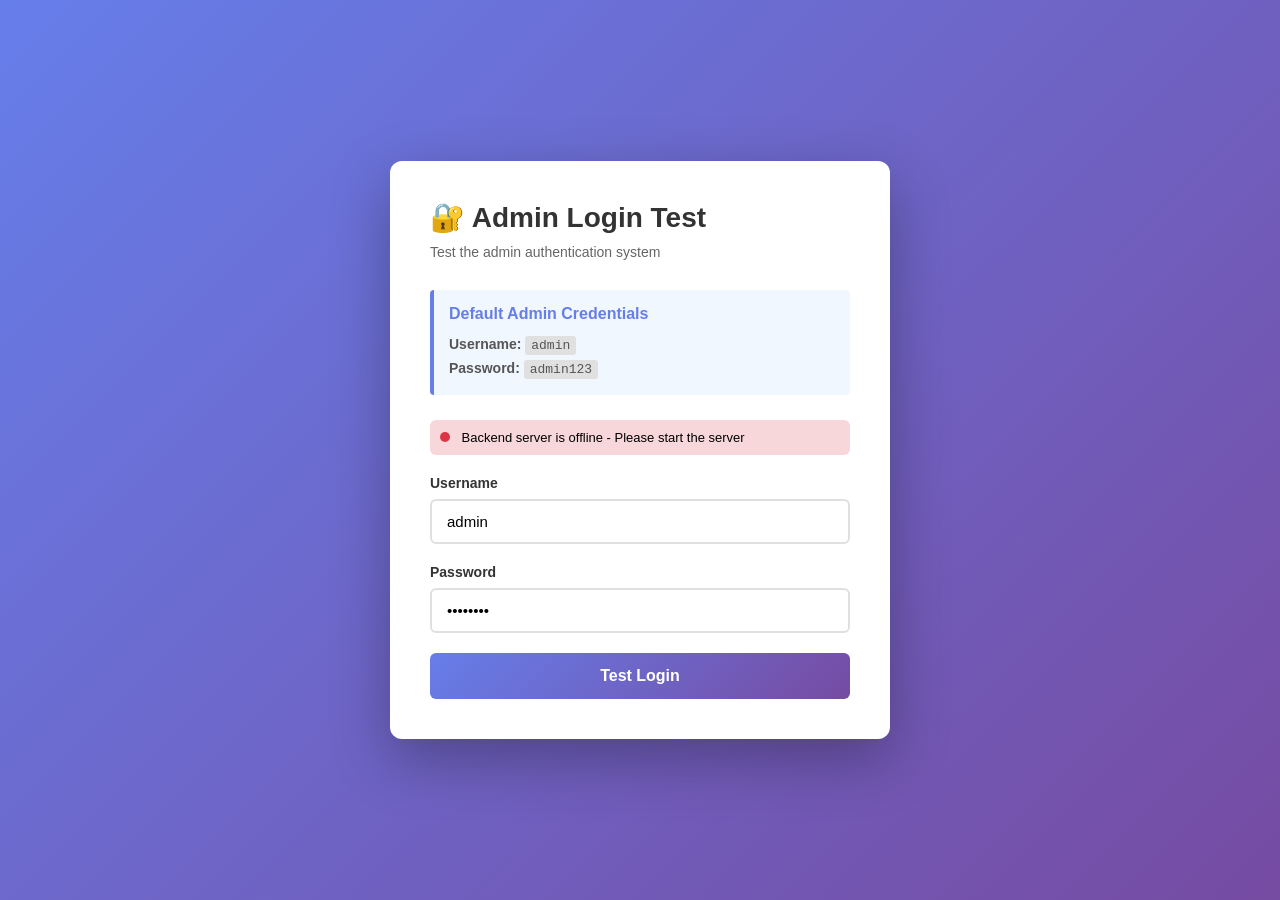
<file: test_login.html>
<!DOCTYPE html>
<html lang="en">
<head>
    <meta charset="UTF-8">
    <meta name="viewport" content="width=device-width, initial-scale=1.0">
    <title>Admin Login Test</title>
    <style>
        * {
            margin: 0;
            padding: 0;
            box-sizing: border-box;
        }

        body {
            font-family: -apple-system, BlinkMacSystemFont, 'Segoe UI', Roboto, Oxygen, Ubuntu, Cantarell, sans-serif;
            background: linear-gradient(135deg, #667eea 0%, #764ba2 100%);
            min-height: 100vh;
            display: flex;
            align-items: center;
            justify-content: center;
            padding: 20px;
        }

        .container {
            background: white;
            border-radius: 12px;
            box-shadow: 0 20px 60px rgba(0, 0, 0, 0.3);
            padding: 40px;
            max-width: 500px;
            width: 100%;
        }

        h1 {
            color: #333;
            margin-bottom: 10px;
            font-size: 28px;
        }

        .subtitle {
            color: #666;
            margin-bottom: 30px;
            font-size: 14px;
        }

        .info-box {
            background: #f0f7ff;
            border-left: 4px solid #667eea;
            padding: 15px;
            margin-bottom: 25px;
            border-radius: 4px;
        }

        .info-box h3 {
            color: #667eea;
            margin-bottom: 10px;
            font-size: 16px;
        }

        .info-box p {
            color: #555;
            font-size: 14px;
            line-height: 1.6;
        }

        .info-box code {
            background: #e0e0e0;
            padding: 2px 6px;
            border-radius: 3px;
            font-family: 'Courier New', monospace;
            font-size: 13px;
        }

        .form-group {
            margin-bottom: 20px;
        }

        label {
            display: block;
            margin-bottom: 8px;
            color: #333;
            font-weight: 600;
            font-size: 14px;
        }

        input {
            width: 100%;
            padding: 12px 15px;
            border: 2px solid #e0e0e0;
            border-radius: 6px;
            font-size: 15px;
            transition: border-color 0.3s;
        }

        input:focus {
            outline: none;
            border-color: #667eea;
        }

        button {
            width: 100%;
            padding: 14px;
            background: linear-gradient(135deg, #667eea 0%, #764ba2 100%);
            color: white;
            border: none;
            border-radius: 6px;
            font-size: 16px;
            font-weight: 600;
            cursor: pointer;
            transition: transform 0.2s;
        }

        button:hover {
            transform: translateY(-2px);
        }

        button:active {
            transform: translateY(0);
        }

        button:disabled {
            opacity: 0.6;
            cursor: not-allowed;
            transform: none;
        }

        .result {
            margin-top: 25px;
            padding: 15px;
            border-radius: 6px;
            display: none;
        }

        .result.success {
            background: #d4edda;
            border: 1px solid #c3e6cb;
            color: #155724;
        }

        .result.error {
            background: #f8d7da;
            border: 1px solid #f5c6cb;
            color: #721c24;
        }

        .result h3 {
            margin-bottom: 10px;
            font-size: 16px;
        }

        .result pre {
            background: rgba(0, 0, 0, 0.05);
            padding: 10px;
            border-radius: 4px;
            overflow-x: auto;
            font-size: 12px;
            max-height: 300px;
            overflow-y: auto;
        }

        .status-indicator {
            display: inline-block;
            width: 10px;
            height: 10px;
            border-radius: 50%;
            margin-right: 8px;
        }

        .status-indicator.online {
            background: #28a745;
        }

        .status-indicator.offline {
            background: #dc3545;
        }

        .server-status {
            margin-bottom: 20px;
            padding: 10px;
            background: #f8f9fa;
            border-radius: 6px;
            font-size: 13px;
        }

        .quick-fill {
            margin-top: 10px;
            text-align: right;
        }

        .quick-fill a {
            color: #667eea;
            text-decoration: none;
            font-size: 13px;
            cursor: pointer;
        }

        .quick-fill a:hover {
            text-decoration: underline;
        }
    </style>
</head>
<body>
    <div class="container">
        <h1>🔐 Admin Login Test</h1>
        <p class="subtitle">Test the admin authentication system</p>

        <div class="info-box">
            <h3>Default Admin Credentials</h3>
            <p>
                <strong>Username:</strong> <code>admin</code><br>
                <strong>Password:</strong> <code>admin123</code>
            </p>
        </div>

        <div class="server-status" id="serverStatus">
            <span class="status-indicator offline"></span>
            Checking backend server...
        </div>

        <form id="loginForm">
            <div class="form-group">
                <label for="username">Username</label>
                <input type="text" id="username" value="admin" required>
            </div>

            <div class="form-group">
                <label for="password">Password</label>
                <input type="password" id="password" value="admin123" required>
            </div>

            <button type="submit" id="submitBtn">Test Login</button>
        </form>

        <div id="result" class="result"></div>
    </div>

    <script>
        const API_BASE_URL = 'http://localhost:8000/api/v1';
        const serverStatusEl = document.getElementById('serverStatus');
        const resultEl = document.getElementById('result');
        const submitBtn = document.getElementById('submitBtn');
        const loginForm = document.getElementById('loginForm');

        // Check server status
        async function checkServerStatus() {
            try {
                const response = await fetch('http://localhost:8000/health');
                if (response.ok) {
                    const data = await response.json();
                    serverStatusEl.innerHTML = `
                        <span class="status-indicator online"></span>
                        Backend server is online (${data.version})
                    `;
                    serverStatusEl.style.background = '#d4edda';
                    return true;
                }
            } catch (err) {
                serverStatusEl.innerHTML = `
                    <span class="status-indicator offline"></span>
                    Backend server is offline - Please start the server
                `;
                serverStatusEl.style.background = '#f8d7da';
                return false;
            }
        }

        // Test login
        async function testLogin(username, password) {
            try {
                submitBtn.disabled = true;
                submitBtn.textContent = 'Testing...';
                resultEl.style.display = 'none';

                const response = await fetch(`${API_BASE_URL}/auth/login`, {
                    method: 'POST',
                    headers: {
                        'Content-Type': 'application/json',
                    },
                    body: JSON.stringify({ username, password })
                });

                const data = await response.json();

                if (response.ok) {
                    // Success
                    resultEl.className = 'result success';
                    resultEl.innerHTML = `
                        <h3>✅ Login Successful!</h3>
                        <p><strong>User:</strong> ${data.username} (${data.email})</p>
                        <p><strong>Admin:</strong> ${data.is_admin ? 'Yes' : 'No'}</p>
                        <p><strong>Token Type:</strong> ${data.token_type}</p>
                        <details>
                            <summary style="cursor: pointer; margin-top: 10px; font-weight: 600;">View Access Token</summary>
                            <pre>${data.access_token}</pre>
                        </details>
                        <details>
                            <summary style="cursor: pointer; margin-top: 10px; font-weight: 600;">Full Response</summary>
                            <pre>${JSON.stringify(data, null, 2)}</pre>
                        </details>
                    `;
                } else {
                    // Error
                    resultEl.className = 'result error';
                    resultEl.innerHTML = `
                        <h3>❌ Login Failed</h3>
                        <p><strong>Status:</strong> ${response.status} ${response.statusText}</p>
                        <p><strong>Error:</strong> ${data.detail || 'Unknown error'}</p>
                        <details>
                            <summary style="cursor: pointer; margin-top: 10px; font-weight: 600;">Full Response</summary>
                            <pre>${JSON.stringify(data, null, 2)}</pre>
                        </details>
                    `;
                }

                resultEl.style.display = 'block';

            } catch (err) {
                resultEl.className = 'result error';
                resultEl.innerHTML = `
                    <h3>❌ Connection Error</h3>
                    <p><strong>Error:</strong> ${err.message}</p>
                    <p>Make sure the backend server is running on http://localhost:8000</p>
                    <details>
                        <summary style="cursor: pointer; margin-top: 10px; font-weight: 600;">Error Details</summary>
                        <pre>${err.stack}</pre>
                    </details>
                `;
                resultEl.style.display = 'block';
            } finally {
                submitBtn.disabled = false;
                submitBtn.textContent = 'Test Login';
            }
        }

        // Form submit handler
        loginForm.addEventListener('submit', async (e) => {
            e.preventDefault();
            const username = document.getElementById('username').value;
            const password = document.getElementById('password').value;
            await testLogin(username, password);
        });

        // Check server status on load
        checkServerStatus();

        // Auto-refresh server status every 5 seconds
        setInterval(checkServerStatus, 5000);
    </script>
</body>
</html>
</file>
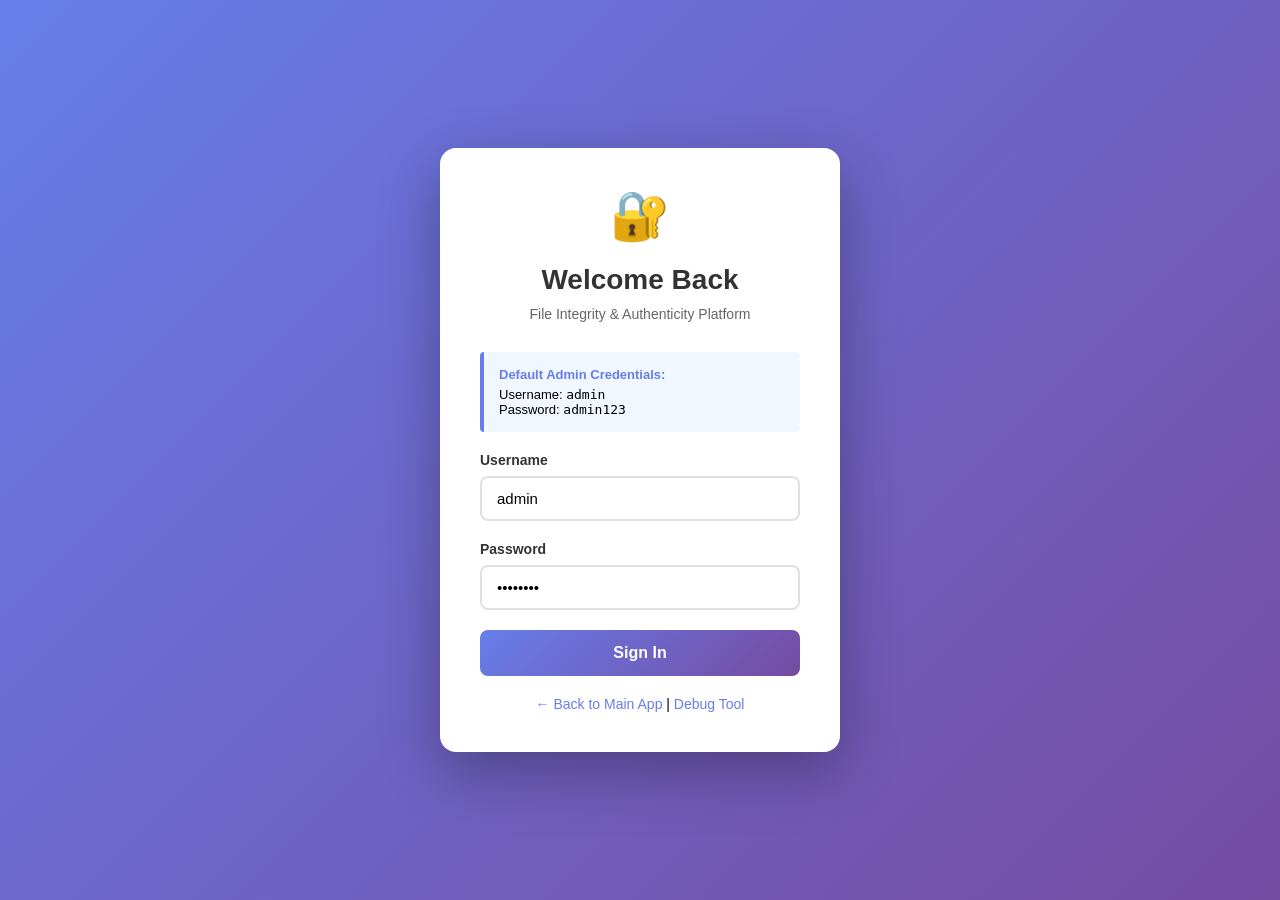
<file: frontend/dashboard.html>
<!DOCTYPE html>
<html lang="en">
<head>
    <meta charset="UTF-8">
    <meta name="viewport" content="width=device-width, initial-scale=1.0">
    <title>Dashboard - File Integrity Platform</title>
    <style>
        * {
            margin: 0;
            padding: 0;
            box-sizing: border-box;
        }

        body {
            font-family: -apple-system, BlinkMacSystemFont, 'Segoe UI', Roboto, sans-serif;
            background: #f5f5f5;
        }

        .header {
            background: white;
            border-bottom: 1px solid #e0e0e0;
            padding: 15px 30px;
            display: flex;
            justify-content: space-between;
            align-items: center;
        }

        .header h1 {
            font-size: 20px;
            color: #333;
        }

        .user-info {
            display: flex;
            align-items: center;
            gap: 15px;
        }

        .user-name {
            font-weight: 600;
            color: #333;
        }

        .admin-badge {
            background: #667eea;
            color: white;
            padding: 4px 12px;
            border-radius: 12px;
            font-size: 12px;
            font-weight: 600;
        }

        .logout-btn {
            padding: 8px 16px;
            background: #f44336;
            color: white;
            border: none;
            border-radius: 6px;
            cursor: pointer;
            font-size: 14px;
            font-weight: 600;
        }

        .logout-btn:hover {
            background: #d32f2f;
        }

        .container {
            max-width: 1200px;
            margin: 30px auto;
            padding: 0 30px;
        }

        .welcome-card {
            background: white;
            border-radius: 12px;
            padding: 30px;
            margin-bottom: 30px;
            box-shadow: 0 2px 8px rgba(0,0,0,0.1);
        }

        .welcome-card h2 {
            color: #333;
            margin-bottom: 10px;
        }

        .welcome-card p {
            color: #666;
            line-height: 1.6;
        }

        .features {
            display: grid;
            grid-template-columns: repeat(auto-fit, minmax(280px, 1fr));
            gap: 20px;
            margin-top: 30px;
        }

        .feature-card {
            background: white;
            border-radius: 12px;
            padding: 25px;
            box-shadow: 0 2px 8px rgba(0,0,0,0.1);
            cursor: pointer;
            transition: transform 0.2s, box-shadow 0.2s;
        }

        .feature-card:hover {
            transform: translateY(-4px);
            box-shadow: 0 4px 16px rgba(0,0,0,0.15);
        }

        .feature-icon {
            font-size: 36px;
            margin-bottom: 15px;
        }

        .feature-card h3 {
            color: #333;
            margin-bottom: 10px;
            font-size: 18px;
        }

        .feature-card p {
            color: #666;
            font-size: 14px;
            line-height: 1.5;
        }
    </style>
</head>
<body>
    <div class="header">
        <h1>🔐 File Integrity Platform</h1>
        <div class="user-info">
            <span class="user-name" id="userName">Loading...</span>
            <span class="admin-badge" id="adminBadge" style="display: none;">Admin</span>
            <button class="logout-btn" onclick="logout()">Logout</button>
        </div>
    </div>

    <div class="container">
        <div class="welcome-card">
            <h2>Welcome to Your Dashboard!</h2>
            <p>
                You are successfully logged in to the File Integrity & Authenticity Verification Platform.
                Use this system to upload files, generate digital signatures, and verify file authenticity.
            </p>
        </div>

        <div class="features">
            <div class="feature-card" onclick="uploadFile()">
                <div class="feature-icon">📤</div>
                <h3>Upload File</h3>
                <p>Upload files for integrity verification and generate digital signatures</p>
            </div>

            <div class="feature-card" onclick="verifyFile()">
                <div class="feature-icon">✅</div>
                <h3>Verify File</h3>
                <p>Verify the authenticity and integrity of uploaded files</p>
            </div>

            <div class="feature-card" onclick="viewFiles()">
                <div class="feature-icon">📁</div>
                <h3>My Files</h3>
                <p>View and manage all your uploaded files and signatures</p>
            </div>

            <div class="feature-card" onclick="viewAuditLogs()" id="auditCard" style="display: none;">
                <div class="feature-icon">📊</div>
                <h3>Audit Logs</h3>
                <p>View system audit logs and user activity (Admin only)</p>
            </div>
        </div>
    </div>

    <script>
        // Check authentication
        function checkAuth() {
            const token = localStorage.getItem('auth_token');
            const userData = localStorage.getItem('user_data');

            if (!token || !userData) {
                // Not logged in, redirect to login
                window.location.href = 'login.html';
                return null;
            }

            return JSON.parse(userData);
        }

        // Initialize dashboard
        function initDashboard() {
            const user = checkAuth();
            if (!user) return;

            // Display user info
            document.getElementById('userName').textContent = user.username;
            
            if (user.is_admin) {
                document.getElementById('adminBadge').style.display = 'inline-block';
                document.getElementById('auditCard').style.display = 'block';
            }
        }

        // Logout function
        function logout() {
            if (confirm('Are you sure you want to logout?')) {
                localStorage.removeItem('auth_token');
                localStorage.removeItem('user_data');
                window.location.href = 'login.html';
            }
        }

        // Feature functions (placeholders - you can expand these)
        function uploadFile() {
            alert('Upload feature - Redirecting to main app...');
            window.location.href = 'index.html';
        }

        function verifyFile() {
            alert('Verify feature - Redirecting to main app...');
            window.location.href = 'index.html';
        }

        function viewFiles() {
            alert('Files feature - Redirecting to main app...');
            window.location.href = 'index.html';
        }

        function viewAuditLogs() {
            alert('Audit logs feature - Redirecting to main app...');
            window.location.href = 'index.html';
        }

        // Initialize on load
        window.addEventListener('load', initDashboard);
    </script>
</body>
</html>
</file>
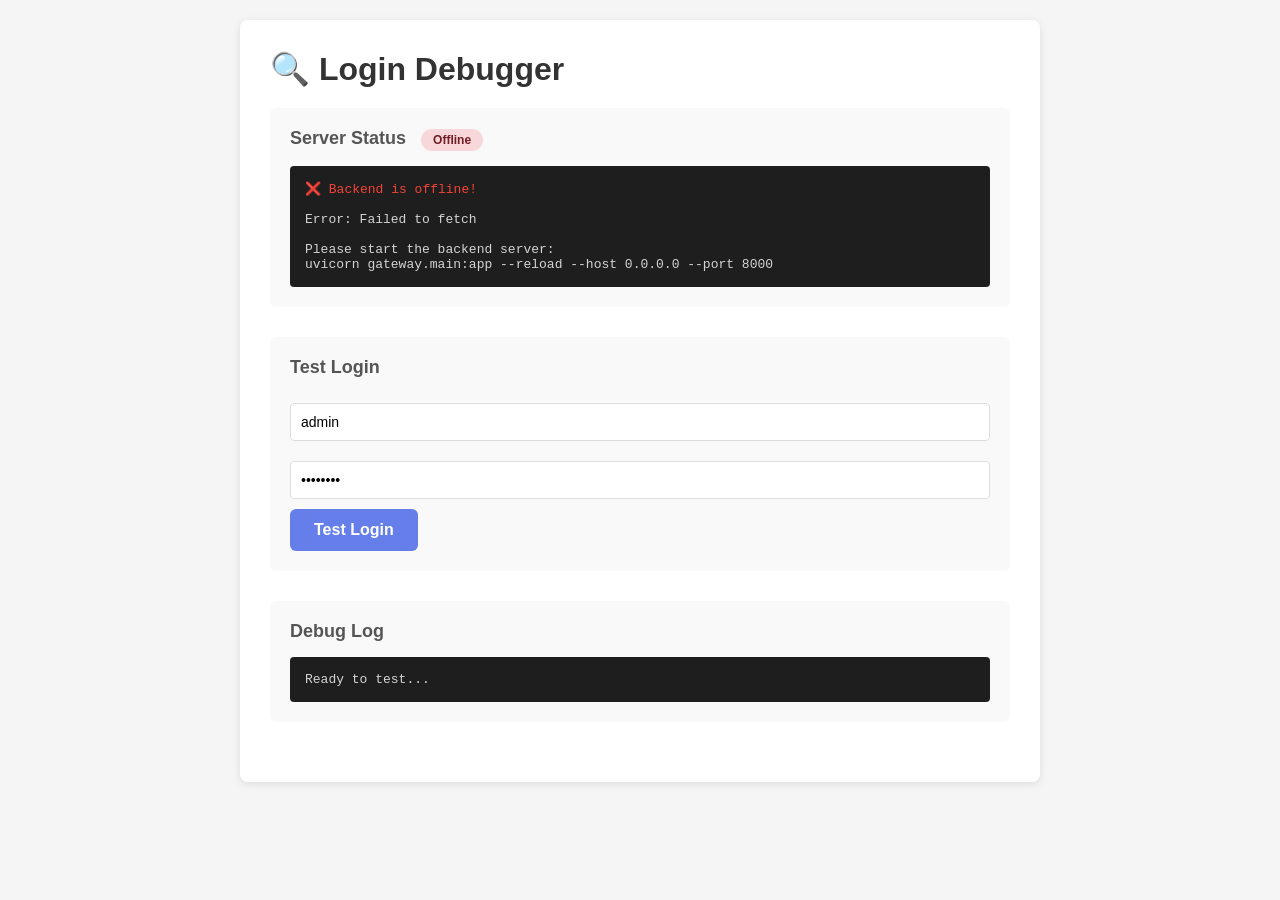
<file: frontend/debug-login.html>
<!DOCTYPE html>
<html lang="en">
<head>
    <meta charset="UTF-8">
    <meta name="viewport" content="width=device-width, initial-scale=1.0">
    <title>Debug Login - File Integrity Platform</title>
    <style>
        * { margin: 0; padding: 0; box-sizing: border-box; }
        body {
            font-family: -apple-system, BlinkMacSystemFont, 'Segoe UI', Roboto, sans-serif;
            background: #f5f5f5;
            padding: 20px;
        }
        .container {
            max-width: 800px;
            margin: 0 auto;
            background: white;
            border-radius: 8px;
            box-shadow: 0 2px 8px rgba(0,0,0,0.1);
            padding: 30px;
        }
        h1 {
            color: #333;
            margin-bottom: 20px;
        }
        .section {
            margin-bottom: 30px;
            padding: 20px;
            background: #f9f9f9;
            border-radius: 6px;
        }
        .section h2 {
            font-size: 18px;
            color: #555;
            margin-bottom: 15px;
        }
        input {
            width: 100%;
            padding: 10px;
            margin: 10px 0;
            border: 1px solid #ddd;
            border-radius: 4px;
            font-size: 14px;
        }
        button {
            padding: 12px 24px;
            background: #667eea;
            color: white;
            border: none;
            border-radius: 6px;
            cursor: pointer;
            font-size: 16px;
            font-weight: 600;
        }
        button:hover {
            background: #5568d3;
        }
        button:disabled {
            opacity: 0.5;
            cursor: not-allowed;
        }
        .log {
            background: #1e1e1e;
            color: #d4d4d4;
            padding: 15px;
            border-radius: 4px;
            font-family: 'Courier New', monospace;
            font-size: 13px;
            max-height: 400px;
            overflow-y: auto;
            white-space: pre-wrap;
            word-wrap: break-word;
        }
        .success { color: #4caf50; }
        .error { color: #f44336; }
        .info { color: #2196f3; }
        .warning { color: #ff9800; }
        .status {
            display: inline-block;
            padding: 4px 12px;
            border-radius: 12px;
            font-size: 12px;
            font-weight: 600;
            margin-left: 10px;
        }
        .status.online { background: #d4edda; color: #155724; }
        .status.offline { background: #f8d7da; color: #721c24; }
    </style>
</head>
<body>
    <div class="container">
        <h1>🔍 Login Debugger</h1>
        
        <div class="section">
            <h2>Server Status <span id="serverStatus" class="status offline">Checking...</span></h2>
            <div id="serverLog" class="log">Checking server status...</div>
        </div>

        <div class="section">
            <h2>Test Login</h2>
            <input type="text" id="username" placeholder="Username" value="admin">
            <input type="password" id="password" placeholder="Password" value="admin123">
            <button id="loginBtn" onclick="testLogin()">Test Login</button>
        </div>

        <div class="section">
            <h2>Debug Log</h2>
            <div id="debugLog" class="log">Ready to test...</div>
        </div>
    </div>

    <script>
        const API_BASE_URL = 'http://localhost:8000/api/v1';
        let logLines = [];

        function addLog(message, type = 'info') {
            const timestamp = new Date().toLocaleTimeString();
            const className = type;
            const prefix = type === 'error' ? '❌' : type === 'success' ? '✅' : type === 'warning' ? '⚠️' : 'ℹ️';
            logLines.push(`<span class="${className}">[${timestamp}] ${prefix} ${message}</span>`);
            document.getElementById('debugLog').innerHTML = logLines.join('\n');
            document.getElementById('debugLog').scrollTop = document.getElementById('debugLog').scrollHeight;
        }

        async function checkServer() {
            const serverLog = document.getElementById('serverLog');
            const serverStatus = document.getElementById('serverStatus');
            
            try {
                serverLog.textContent = 'Connecting to http://localhost:8000/health...';
                const response = await fetch('http://localhost:8000/health');
                const data = await response.json();
                
                if (response.ok) {
                    serverStatus.textContent = 'Online';
                    serverStatus.className = 'status online';
                    serverLog.innerHTML = `<span class="success">✅ Backend is online!</span>\n${JSON.stringify(data, null, 2)}`;
                    return true;
                } else {
                    throw new Error(`Status ${response.status}`);
                }
            } catch (err) {
                serverStatus.textContent = 'Offline';
                serverStatus.className = 'status offline';
                serverLog.innerHTML = `<span class="error">❌ Backend is offline!</span>\n\nError: ${err.message}\n\nPlease start the backend server:\nuvicorn gateway.main:app --reload --host 0.0.0.0 --port 8000`;
                return false;
            }
        }

        async function testLogin() {
            const username = document.getElementById('username').value;
            const password = document.getElementById('password').value;
            const loginBtn = document.getElementById('loginBtn');

            logLines = [];
            addLog('Starting login test...', 'info');
            addLog(`Username: ${username}`, 'info');
            addLog(`Password: ${'*'.repeat(password.length)}`, 'info');
            addLog(`API URL: ${API_BASE_URL}/auth/login`, 'info');

            loginBtn.disabled = true;
            loginBtn.textContent = 'Testing...';

            try {
                addLog('Sending POST request...', 'info');
                
                const requestBody = { username, password };
                addLog(`Request body: ${JSON.stringify(requestBody)}`, 'info');

                const response = await fetch(`${API_BASE_URL}/auth/login`, {
                    method: 'POST',
                    headers: {
                        'Content-Type': 'application/json',
                    },
                    body: JSON.stringify(requestBody)
                });

                addLog(`Response status: ${response.status} ${response.statusText}`, 
                    response.ok ? 'success' : 'error');

                const data = await response.json();
                addLog('Response received:', 'info');
                addLog(JSON.stringify(data, null, 2), response.ok ? 'success' : 'error');

                if (response.ok) {
                    addLog('✅ LOGIN SUCCESSFUL!', 'success');
                    addLog(`Token: ${data.access_token.substring(0, 50)}...`, 'success');
                    addLog(`User: ${data.username} (${data.email})`, 'success');
                    addLog(`Admin: ${data.is_admin}`, 'success');
                    
                    // Save token
                    localStorage.setItem('auth_token', data.access_token);
                    addLog('Token saved to localStorage', 'success');
                    
                    addLog('You can now use this token for authenticated requests', 'success');
                } else {
                    addLog('❌ LOGIN FAILED!', 'error');
                    addLog(`Error: ${data.detail || 'Unknown error'}`, 'error');
                    
                    if (data.detail === 'Invalid username or password') {
                        addLog('Please check your credentials:', 'warning');
                        addLog('- Username should be: admin (lowercase)', 'warning');
                        addLog('- Password should be: admin123', 'warning');
                    }
                }

            } catch (err) {
                addLog('❌ REQUEST FAILED!', 'error');
                addLog(`Error: ${err.message}`, 'error');
                addLog(err.stack, 'error');
                
                if (err.message.includes('fetch')) {
                    addLog('This is a network error. Possible causes:', 'warning');
                    addLog('1. Backend server is not running', 'warning');
                    addLog('2. Backend is running on a different port', 'warning');
                    addLog('3. CORS is blocking the request', 'warning');
                }
            } finally {
                loginBtn.disabled = false;
                loginBtn.textContent = 'Test Login';
            }
        }

        // Auto-check server on load
        checkServer();
        
        // Re-check every 5 seconds
        setInterval(checkServer, 5000);

        // Also allow Enter key to submit
        document.getElementById('password').addEventListener('keypress', (e) => {
            if (e.key === 'Enter') testLogin();
        });
    </script>
</body>
</html>
</file>
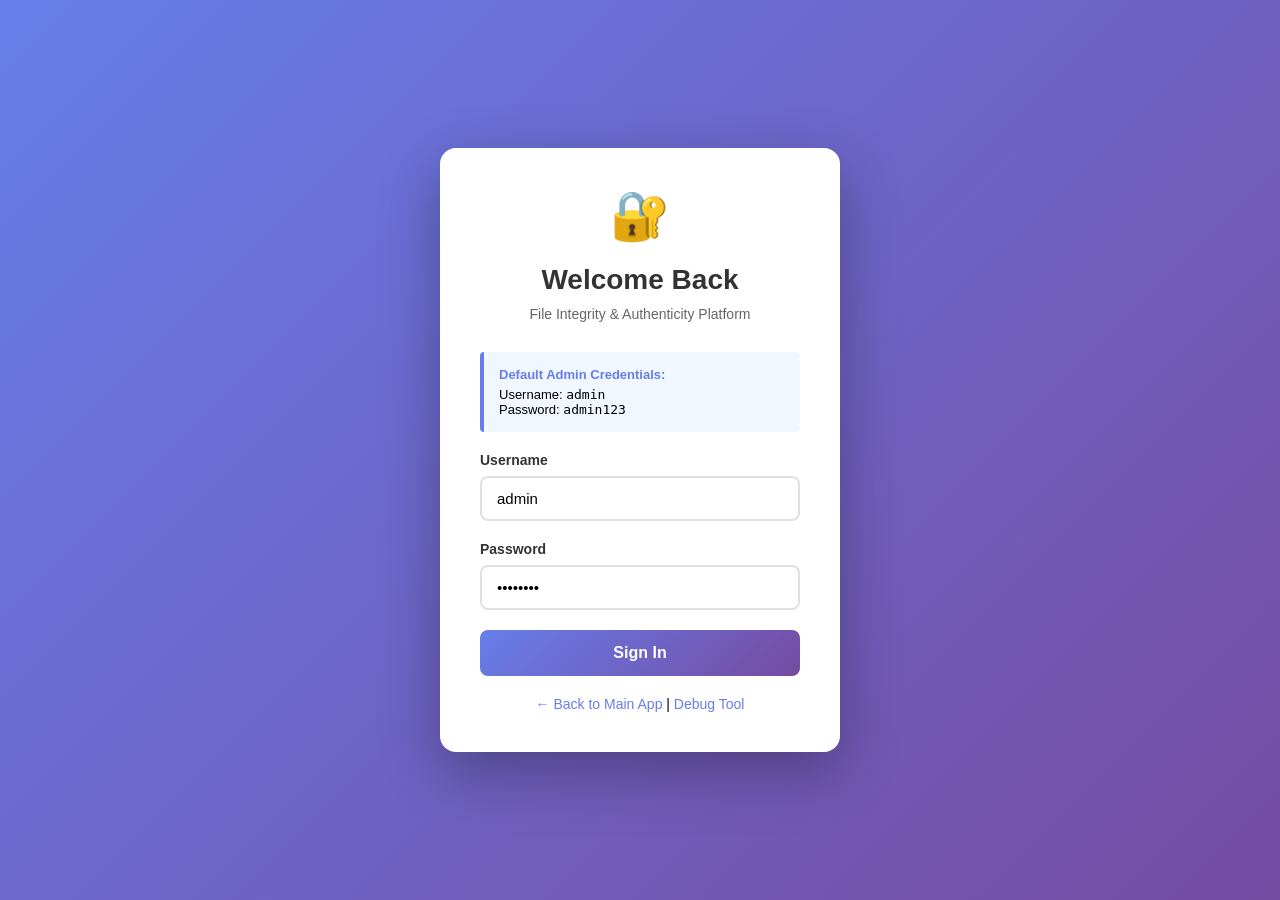
<file: frontend/login.html>
<!DOCTYPE html>
<html lang="en">
<head>
    <meta charset="UTF-8">
    <meta name="viewport" content="width=device-width, initial-scale=1.0">
    <title>Login - File Integrity Platform</title>
    <style>
        * {
            margin: 0;
            padding: 0;
            box-sizing: border-box;
        }

        body {
            font-family: -apple-system, BlinkMacSystemFont, 'Segoe UI', Roboto, sans-serif;
            background: linear-gradient(135deg, #667eea 0%, #764ba2 100%);
            min-height: 100vh;
            display: flex;
            align-items: center;
            justify-content: center;
            padding: 20px;
        }

        .login-container {
            background: white;
            border-radius: 16px;
            box-shadow: 0 20px 60px rgba(0, 0, 0, 0.3);
            padding: 40px;
            max-width: 400px;
            width: 100%;
        }

        .logo {
            text-align: center;
            font-size: 48px;
            margin-bottom: 20px;
        }

        h1 {
            text-align: center;
            color: #333;
            margin-bottom: 10px;
            font-size: 28px;
        }

        .subtitle {
            text-align: center;
            color: #666;
            margin-bottom: 30px;
            font-size: 14px;
        }

        .form-group {
            margin-bottom: 20px;
        }

        label {
            display: block;
            margin-bottom: 8px;
            color: #333;
            font-weight: 600;
            font-size: 14px;
        }

        input {
            width: 100%;
            padding: 12px 15px;
            border: 2px solid #e0e0e0;
            border-radius: 8px;
            font-size: 15px;
            transition: border-color 0.3s;
        }

        input:focus {
            outline: none;
            border-color: #667eea;
        }

        button {
            width: 100%;
            padding: 14px;
            background: linear-gradient(135deg, #667eea 0%, #764ba2 100%);
            color: white;
            border: none;
            border-radius: 8px;
            font-size: 16px;
            font-weight: 600;
            cursor: pointer;
            transition: transform 0.2s;
        }

        button:hover:not(:disabled) {
            transform: translateY(-2px);
        }

        button:disabled {
            opacity: 0.6;
            cursor: not-allowed;
        }

        .alert {
            padding: 12px 15px;
            border-radius: 8px;
            margin-bottom: 20px;
            font-size: 14px;
        }

        .alert-error {
            background: #fee;
            color: #c33;
            border: 1px solid #fcc;
        }

        .alert-success {
            background: #efe;
            color: #3c3;
            border: 1px solid #cfc;
        }

        .info-box {
            background: #f0f7ff;
            border-left: 4px solid #667eea;
            padding: 15px;
            margin-bottom: 20px;
            border-radius: 4px;
            font-size: 13px;
        }

        .info-box strong {
            display: block;
            margin-bottom: 5px;
            color: #667eea;
        }

        .spinner {
            display: inline-block;
            width: 14px;
            height: 14px;
            border: 2px solid rgba(255,255,255,.3);
            border-radius: 50%;
            border-top-color: white;
            animation: spin 0.6s linear infinite;
            margin-right: 8px;
        }

        @keyframes spin {
            to { transform: rotate(360deg); }
        }

        .debug-info {
            margin-top: 20px;
            padding: 15px;
            background: #f5f5f5;
            border-radius: 8px;
            font-size: 12px;
            font-family: monospace;
            display: none;
        }

        .debug-info.show {
            display: block;
        }

        .link {
            text-align: center;
            margin-top: 20px;
            font-size: 14px;
        }

        .link a {
            color: #667eea;
            text-decoration: none;
        }

        .link a:hover {
            text-decoration: underline;
        }
    </style>
</head>
<body>
    <div class="login-container">
        <div class="logo">🔐</div>
        <h1>Welcome Back</h1>
        <p class="subtitle">File Integrity & Authenticity Platform</p>

        <div class="info-box">
            <strong>Default Admin Credentials:</strong>
            Username: <code>admin</code><br>
            Password: <code>admin123</code>
        </div>

        <div id="alert"></div>

        <form id="loginForm">
            <div class="form-group">
                <label for="username">Username</label>
                <input 
                    type="text" 
                    id="username" 
                    name="username"
                    value="admin"
                    required 
                    autocomplete="username"
                >
            </div>

            <div class="form-group">
                <label for="password">Password</label>
                <input 
                    type="password" 
                    id="password" 
                    name="password"
                    value="admin123"
                    required 
                    autocomplete="current-password"
                >
            </div>

            <button type="submit" id="submitBtn">
                Sign In
            </button>
        </form>

        <div class="link">
            <a href="index.html">← Back to Main App</a> | 
            <a href="debug-login.html">Debug Tool</a>
        </div>

        <div id="debugInfo" class="debug-info"></div>
    </div>

    <script>
        const API_URL = 'http://localhost:8000/api/v1';
        const form = document.getElementById('loginForm');
        const submitBtn = document.getElementById('submitBtn');
        const alertDiv = document.getElementById('alert');
        const debugInfo = document.getElementById('debugInfo');

        function showAlert(message, type = 'error') {
            alertDiv.innerHTML = `<div class="alert alert-${type}">${message}</div>`;
        }

        function log(message) {
            const timestamp = new Date().toLocaleTimeString();
            debugInfo.innerHTML += `[${timestamp}] ${message}\n`;
            debugInfo.classList.add('show');
            console.log(message);
        }

        form.addEventListener('submit', async (e) => {
            e.preventDefault();
            
            const username = document.getElementById('username').value.trim();
            const password = document.getElementById('password').value;

            // Clear previous messages
            alertDiv.innerHTML = '';
            debugInfo.innerHTML = '';
            debugInfo.classList.remove('show');

            // Disable button
            submitBtn.disabled = true;
            submitBtn.innerHTML = '<span class="spinner"></span> Signing In...';

            log(`Starting login for username: ${username}`);

            try {
                log(`Sending POST request to ${API_URL}/auth/login`);
                
                const response = await fetch(`${API_URL}/auth/login`, {
                    method: 'POST',
                    headers: {
                        'Content-Type': 'application/json',
                    },
                    body: JSON.stringify({ username, password })
                });

                log(`Response status: ${response.status} ${response.statusText}`);

                const data = await response.json();
                log(`Response received: ${JSON.stringify(data).substring(0, 100)}...`);

                if (response.ok) {
                    // Success!
                    log('✓ Login successful!');
                    
                    // Save token
                    localStorage.setItem('auth_token', data.access_token);
                    localStorage.setItem('user_data', JSON.stringify({
                        username: data.username,
                        email: data.email,
                        is_admin: data.is_admin,
                        user_id: data.user_id
                    }));

                    log('Token saved to localStorage');
                    
                    showAlert('Login successful! Redirecting...', 'success');
                    
                    // Redirect after 1 second
                    setTimeout(() => {
                        window.location.href = 'index.html';
                    }, 1000);

                } else {
                    // Error
                    log(`✗ Login failed: ${data.detail}`);
                    showAlert(data.detail || 'Login failed. Please check your credentials.');
                }

            } catch (error) {
                log(`✗ Error: ${error.message}`);
                showAlert(`Connection error: ${error.message}. Is the backend running?`);
                console.error('Login error:', error);
            } finally {
                submitBtn.disabled = false;
                submitBtn.innerHTML = 'Sign In';
            }
        });

        // Check if already logged in
        window.addEventListener('load', () => {
            const token = localStorage.getItem('auth_token');
            if (token) {
                log('Found existing token, checking validity...');
                // Could validate token here, for now just note it exists
            }
        });
    </script>
</body>
</html>
</file>
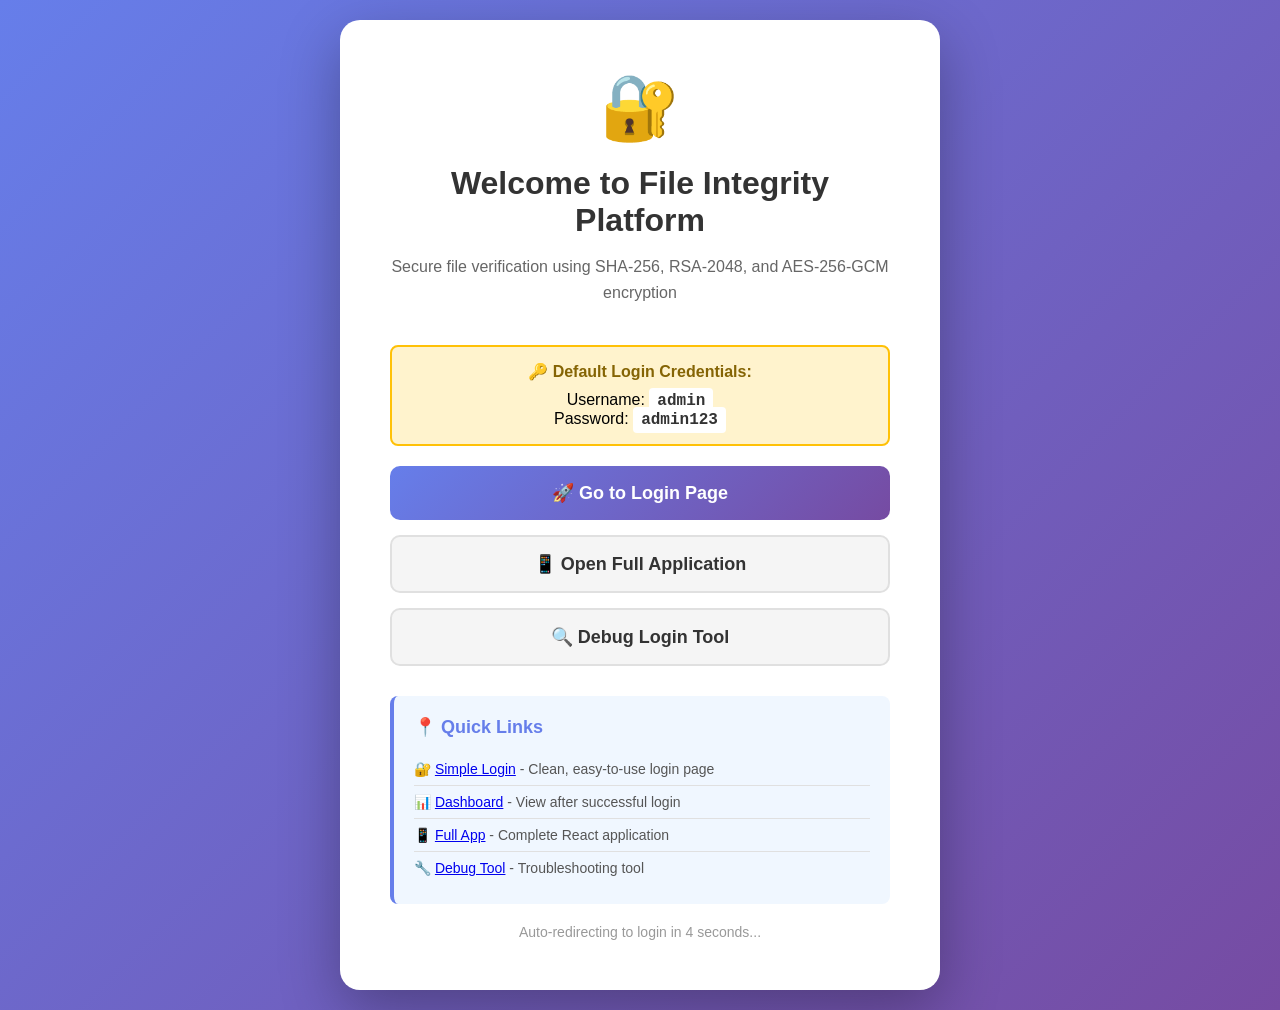
<file: frontend/welcome.html>
<!DOCTYPE html>
<html lang="en">
<head>
    <meta charset="UTF-8">
    <meta name="viewport" content="width=device-width, initial-scale=1.0">
    <title>File Integrity Platform - Welcome</title>
    <style>
        * {
            margin: 0;
            padding: 0;
            box-sizing: border-box;
        }

        body {
            font-family: -apple-system, BlinkMacSystemFont, 'Segoe UI', Roboto, sans-serif;
            background: linear-gradient(135deg, #667eea 0%, #764ba2 100%);
            min-height: 100vh;
            display: flex;
            align-items: center;
            justify-content: center;
            padding: 20px;
        }

        .welcome-box {
            background: white;
            border-radius: 20px;
            box-shadow: 0 20px 60px rgba(0, 0, 0, 0.3);
            padding: 50px;
            max-width: 600px;
            width: 100%;
            text-align: center;
        }

        .logo {
            font-size: 64px;
            margin-bottom: 20px;
            animation: pulse 2s infinite;
        }

        @keyframes pulse {
            0%, 100% { transform: scale(1); }
            50% { transform: scale(1.1); }
        }

        h1 {
            color: #333;
            margin-bottom: 15px;
            font-size: 32px;
        }

        .subtitle {
            color: #666;
            margin-bottom: 40px;
            font-size: 16px;
            line-height: 1.6;
        }

        .button-group {
            display: flex;
            flex-direction: column;
            gap: 15px;
            margin-bottom: 30px;
        }

        .btn {
            padding: 16px 32px;
            border: none;
            border-radius: 10px;
            font-size: 18px;
            font-weight: 600;
            cursor: pointer;
            text-decoration: none;
            display: inline-block;
            transition: transform 0.2s, box-shadow 0.2s;
        }

        .btn:hover {
            transform: translateY(-2px);
            box-shadow: 0 10px 20px rgba(0, 0, 0, 0.2);
        }

        .btn-primary {
            background: linear-gradient(135deg, #667eea 0%, #764ba2 100%);
            color: white;
        }

        .btn-secondary {
            background: #f5f5f5;
            color: #333;
            border: 2px solid #e0e0e0;
        }

        .info-box {
            background: #f0f7ff;
            border-left: 4px solid #667eea;
            padding: 20px;
            margin-top: 30px;
            border-radius: 8px;
            text-align: left;
        }

        .info-box h3 {
            color: #667eea;
            margin-bottom: 15px;
            font-size: 18px;
        }

        .info-box ul {
            list-style: none;
            padding: 0;
        }

        .info-box li {
            padding: 8px 0;
            color: #555;
            font-size: 14px;
            border-bottom: 1px solid #e0e0e0;
        }

        .info-box li:last-child {
            border-bottom: none;
        }

        .credential-box {
            background: #fff3cd;
            border: 2px solid #ffc107;
            padding: 15px;
            margin: 20px 0;
            border-radius: 8px;
        }

        .credential-box strong {
            color: #856404;
            display: block;
            margin-bottom: 10px;
        }

        .credential-box code {
            background: #fff;
            padding: 4px 8px;
            border-radius: 4px;
            font-family: 'Courier New', monospace;
            color: #333;
            font-weight: 600;
        }

        .countdown {
            color: #999;
            font-size: 14px;
            margin-top: 20px;
        }
    </style>
</head>
<body>
    <div class="welcome-box">
        <div class="logo">🔐</div>
        <h1>Welcome to File Integrity Platform</h1>
        <p class="subtitle">
            Secure file verification using SHA-256, RSA-2048, and AES-256-GCM encryption
        </p>

        <div class="credential-box">
            <strong>🔑 Default Login Credentials:</strong>
            Username: <code>admin</code><br>
            Password: <code>admin123</code>
        </div>

        <div class="button-group">
            <a href="login.html" class="btn btn-primary">
                🚀 Go to Login Page
            </a>
            <a href="index.html" class="btn btn-secondary">
                📱 Open Full Application
            </a>
            <a href="debug-login.html" class="btn btn-secondary">
                🔍 Debug Login Tool
            </a>
        </div>

        <div class="info-box">
            <h3>📍 Quick Links</h3>
            <ul>
                <li>🔐 <a href="login.html">Simple Login</a> - Clean, easy-to-use login page</li>
                <li>📊 <a href="dashboard.html">Dashboard</a> - View after successful login</li>
                <li>📱 <a href="index.html">Full App</a> - Complete React application</li>
                <li>🔧 <a href="debug-login.html">Debug Tool</a> - Troubleshooting tool</li>
            </ul>
        </div>

        <p class="countdown" id="countdown">
            Auto-redirecting to login in <span id="timer">5</span> seconds...
        </p>
    </div>

    <script>
        // Auto-redirect to login after 5 seconds
        let timeLeft = 5;
        const timerEl = document.getElementById('timer');
        const countdownEl = document.getElementById('countdown');

        const countdown = setInterval(() => {
            timeLeft--;
            timerEl.textContent = timeLeft;
            
            if (timeLeft <= 0) {
                clearInterval(countdown);
                window.location.href = 'login.html';
            }
        }, 1000);

        // Cancel redirect if user clicks any button
        document.querySelectorAll('.btn').forEach(btn => {
            btn.addEventListener('click', () => {
                clearInterval(countdown);
                countdownEl.style.display = 'none';
            });
        });
    </script>
</body>
</html>
</file>
